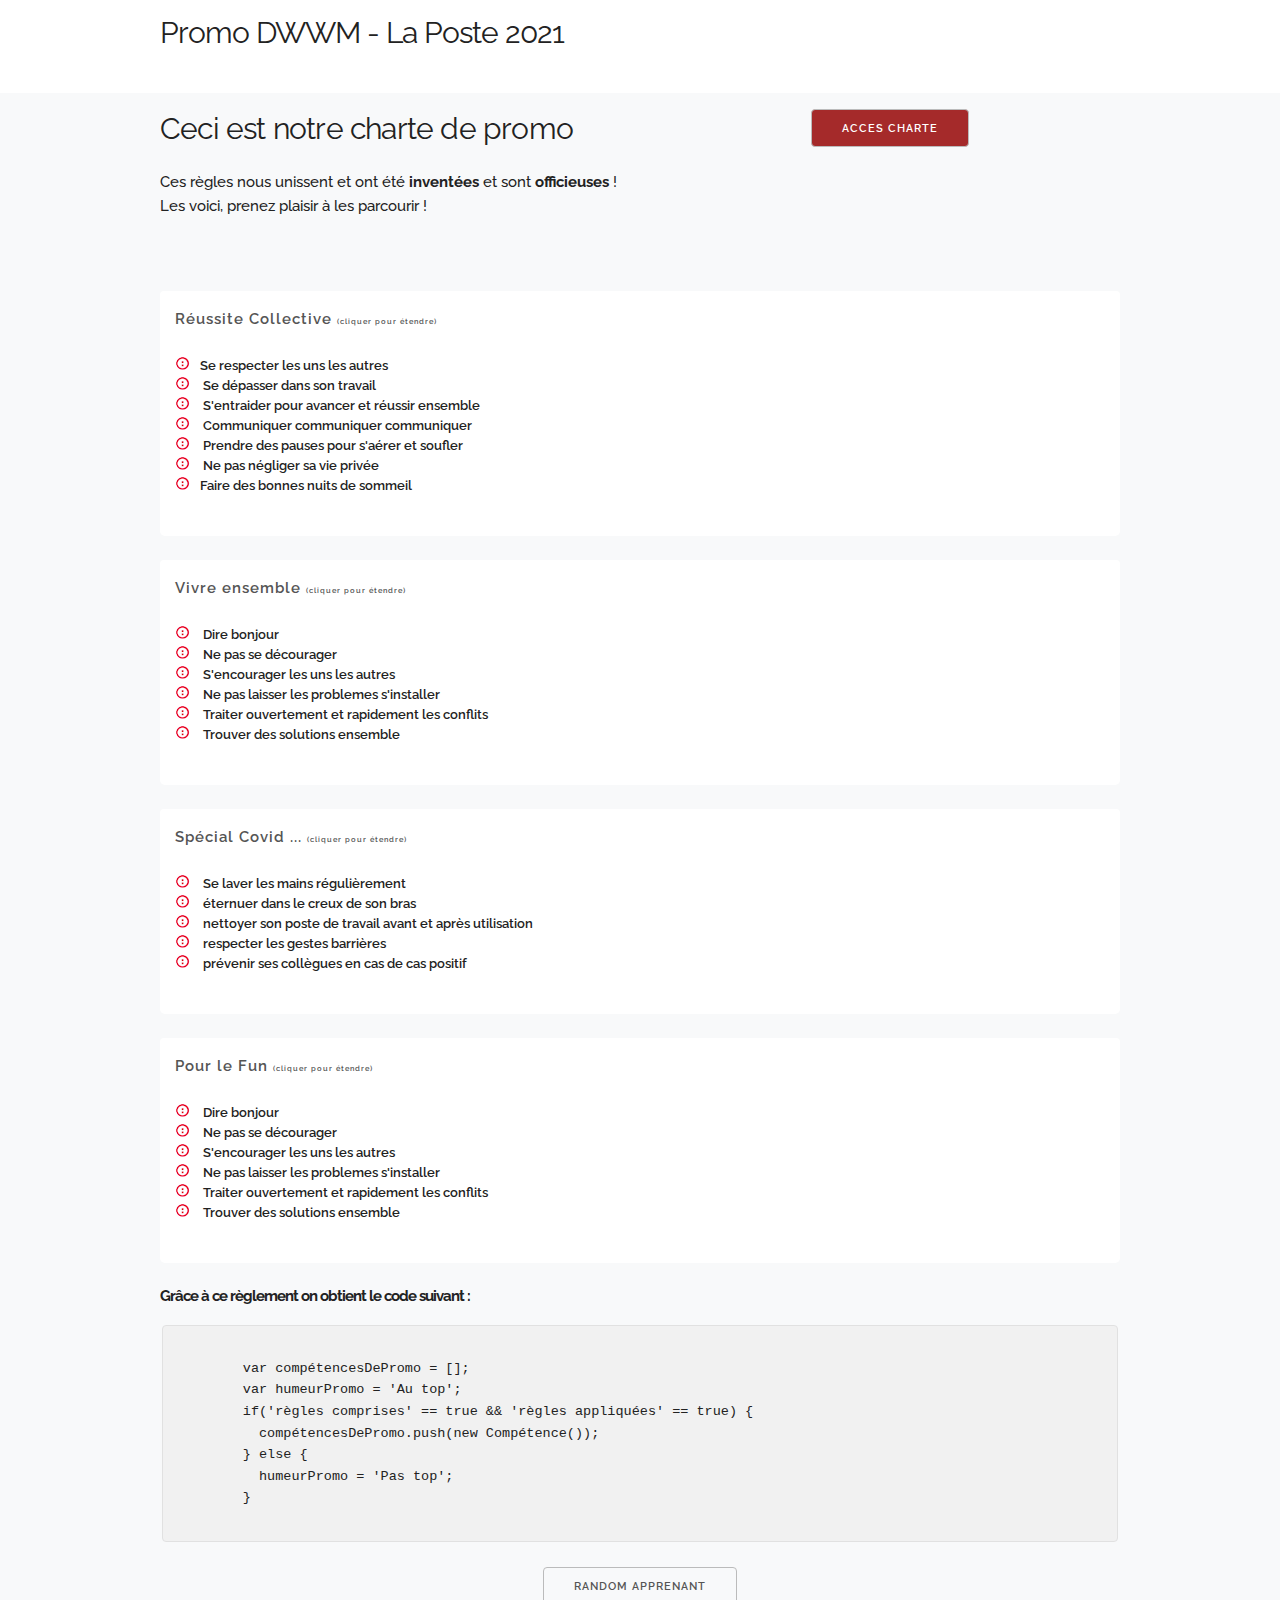
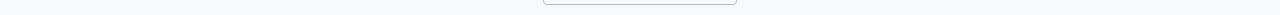
<file: briefs/BriefCharte-main/index.html>
<!DOCTYPE html>
<html lang="fr">
  <head>
    <!-- Les bases d'une page HTML
  –––––––––––––––––––––––––––––––––––––––––––––––––– -->
    <meta charset="utf-8" />
    <title>Le titre de votre page</title>
    <meta name="description" content="Notre Charte de Promo" />
    <meta name="author" content="Promo Simplon La Poste" />

    <!-- Métadonnées spécifique Mobiles
  –––––––––––––––––––––––––––––––––––––––––––––––––– -->
    <meta name="viewport" content="width=device-width, initial-scale=1" />

    <!-- Liaisons des Polices
  –––––––––––––––––––––––––––––––––––––––––––––––––– -->
    <link
      href="//fonts.googleapis.com/css?family=Raleway:400,300,600"
      rel="stylesheet"
      type="text/css"
    />

    <!-- Liaisons des fichiers CSS
  –––––––––––––––––––––––––––––––––––––––––––––––––– -->
    <link rel="stylesheet" href="./css/normalize.css" />
    <link rel="stylesheet" href="./css/skeleton.css" />
    <link rel="stylesheet" href="./css/style.css" />

    <!-- Liaisons du fichier JS si vous faites le bonus
  –––––––––––––––––––––––––––––––––––––––––––––––––– -->
    <script src="./script/main.js" defer></script>

    <!-- TODO -->

    <!-- Liaison du Favicon
  –––––––––––––––––––––––––––––––––––––––––––––––––– -->
    <link rel="icon" href="./favicon.ico" />
    <!-- TODO -->
  </head>

  <body>
    <header class="header">
      <div class="container">
        <h1>Promo DWWM - La Poste 2021</h1>
      </div>
    </header>
    <br />

    <!-- Structure principale de la page
  –––––––––––––––––––––––––––––––––––––––––––––––––– -->

    <div class="font">
      <main class="container">
        <div class="row">
          <div class="six columns column1">
            <h4>Ceci est notre charte de promo</h4>
            <p class="promo">
              Ces règles nous unissent et ont été <strong>inventées</strong> et
              sont <strong>officieuses</strong> ! Les voici, prenez plaisir à
              les parcourir !
            </p>
          </div>
          <div class="six columns column2">
            <div class="centrer">
              <button class="btn">ACCES CHARTE</button>
            </div>
          </div>
        </div>

        <br />

        <div>
          <br />

          <button type="button" id="togg1" class="btn1">
            Réussite Collective <span>(cliquer pour étendre)</span>
          </button>

          <div id="d1" class="btn2">
            <ul>
              <li>
                <img
                  class="icone"
                  src="./images/bullet.png"
                  alt="icon liste"
                />Se respecter les uns les autres
              </li>
              <li>
                <img class="icone" src="./images/bullet.png" alt="icon liste" />
                Se dépasser dans son travail
              </li>
              <li>
                <img class="icone" src="./images/bullet.png" alt="icon liste" />
                S'entraider pour avancer et réussir ensemble
              </li>
              <li>
                <img class="icone" src="./images/bullet.png" alt="icon liste" />
                Communiquer communiquer communiquer
              </li>
              <li>
                <img class="icone" src="./images/bullet.png" alt="icon liste" />
                Prendre des pauses pour s'aérer et soufler
              </li>
              <li>
                <img class="icone" src="./images/bullet.png" alt="icon liste" />
                Ne pas négliger sa vie privée
              </li>
              <li>
                <img
                  class="icone"
                  src="./images/bullet.png"
                  alt="icon liste"
                />Faire des bonnes nuits de sommeil
              </li>
            </ul>
          </div>
        </div>

        <br />

        <div>
          <button type="button" id="togg2" class="btn1">
            Vivre ensemble <span>(cliquer pour étendre)</span>
          </button>

          <div id="d2" class="btn2">
            <ul>
              <li>
                <img class="icone" src="./images/bullet.png" alt="icon liste" />
                Dire bonjour
              </li>
              <li>
                <img class="icone" src="./images/bullet.png" alt="icon liste" />
                Ne pas se décourager
              </li>
              <li>
                <img class="icone" src="./images/bullet.png" alt="icon liste" />
                S'encourager les uns les autres
              </li>
              <li>
                <img class="icone" src="./images/bullet.png" alt="icon liste" />
                Ne pas laisser les problemes s'installer
              </li>
              <li>
                <img class="icone" src="./images/bullet.png" alt="icon liste" />
                Traiter ouvertement et rapidement les conflits
              </li>
              <li>
                <img class="icone" src="./images/bullet.png" alt="icon liste" />
                Trouver des solutions ensemble
              </li>
            </ul>
          </div>
        </div>

        <br />

        <div>
          <button type="button" id="togg3" class="btn1">
            Spécial Covid ... <span>(cliquer pour étendre)</span>
          </button>
          <div id="d3" class="btn2">
            <ul>
              <li>
                <img class="icone" src="./images/bullet.png" alt="icon liste" />
                Se laver les mains régulièrement
              </li>
              <li>
                <img class="icone" src="./images/bullet.png" alt="icon liste" />
                éternuer dans le creux de son bras
              </li>
              <li>
                <img class="icone" src="./images/bullet.png" alt="icon liste" />
                nettoyer son poste de travail avant et après utilisation
              </li>
              <li>
                <img class="icone" src="./images/bullet.png" alt="icon liste" />
                respecter les gestes barrières
              </li>
              <li>
                <img class="icone" src="./images/bullet.png" alt="icon liste" />
                prévenir ses collègues en cas de cas positif
              </li>
            </ul>
          </div>
        </div>

        <br />

        <div>
          <button type="button" id="togg4" class="btn1">
            Pour le Fun <span>(cliquer pour étendre)</span>
          </button>
          <div id="d4" class="btn2">
            <ul>
              <li>
                <img class="icone" src="./images/bullet.png" alt="icon liste" />
                Dire bonjour
              </li>
              <li>
                <img class="icone" src="./images/bullet.png" alt="icon liste" />
                Ne pas se décourager
              </li>
              <li>
                <img class="icone" src="./images/bullet.png" alt="icon liste" />
                S'encourager les uns les autres
              </li>
              <li>
                <img class="icone" src="./images/bullet.png" alt="icon liste" />
                Ne pas laisser les problemes s'installer
              </li>
              <li>
                <img class="icone" src="./images/bullet.png" alt="icon liste" />
                Traiter ouvertement et rapidement les conflits
              </li>
              <li>
                <img class="icone" src="./images/bullet.png" alt="icon liste" />
                Trouver des solutions ensemble
              </li>
            </ul>
          </div>
        </div>

        <br />

        <section>
          <h2 class="reglement">
            Grâce à ce règlement on obtient le code suivant :
          </h2>
          <pre><code style="overflow: auto;">
        var compétencesDePromo = [];
        var humeurPromo = 'Au top'; 
        if('règles comprises' == true && 'règles appliquées' == true) {
          compétencesDePromo.push(new Compétence()); 
        } else {
          humeurPromo = 'Pas top';
        }
      </code></pre>
        </section>

        <div class="random">
          <button>RANDOM APPRENANT</button>
        </div>
      </main>
    </div>

    <!-- Fin du document (fermeture des balises)
    –––––––––––––––––––––––––––––––––––––––––––––––––– -->
  </body>
</html>
</file>
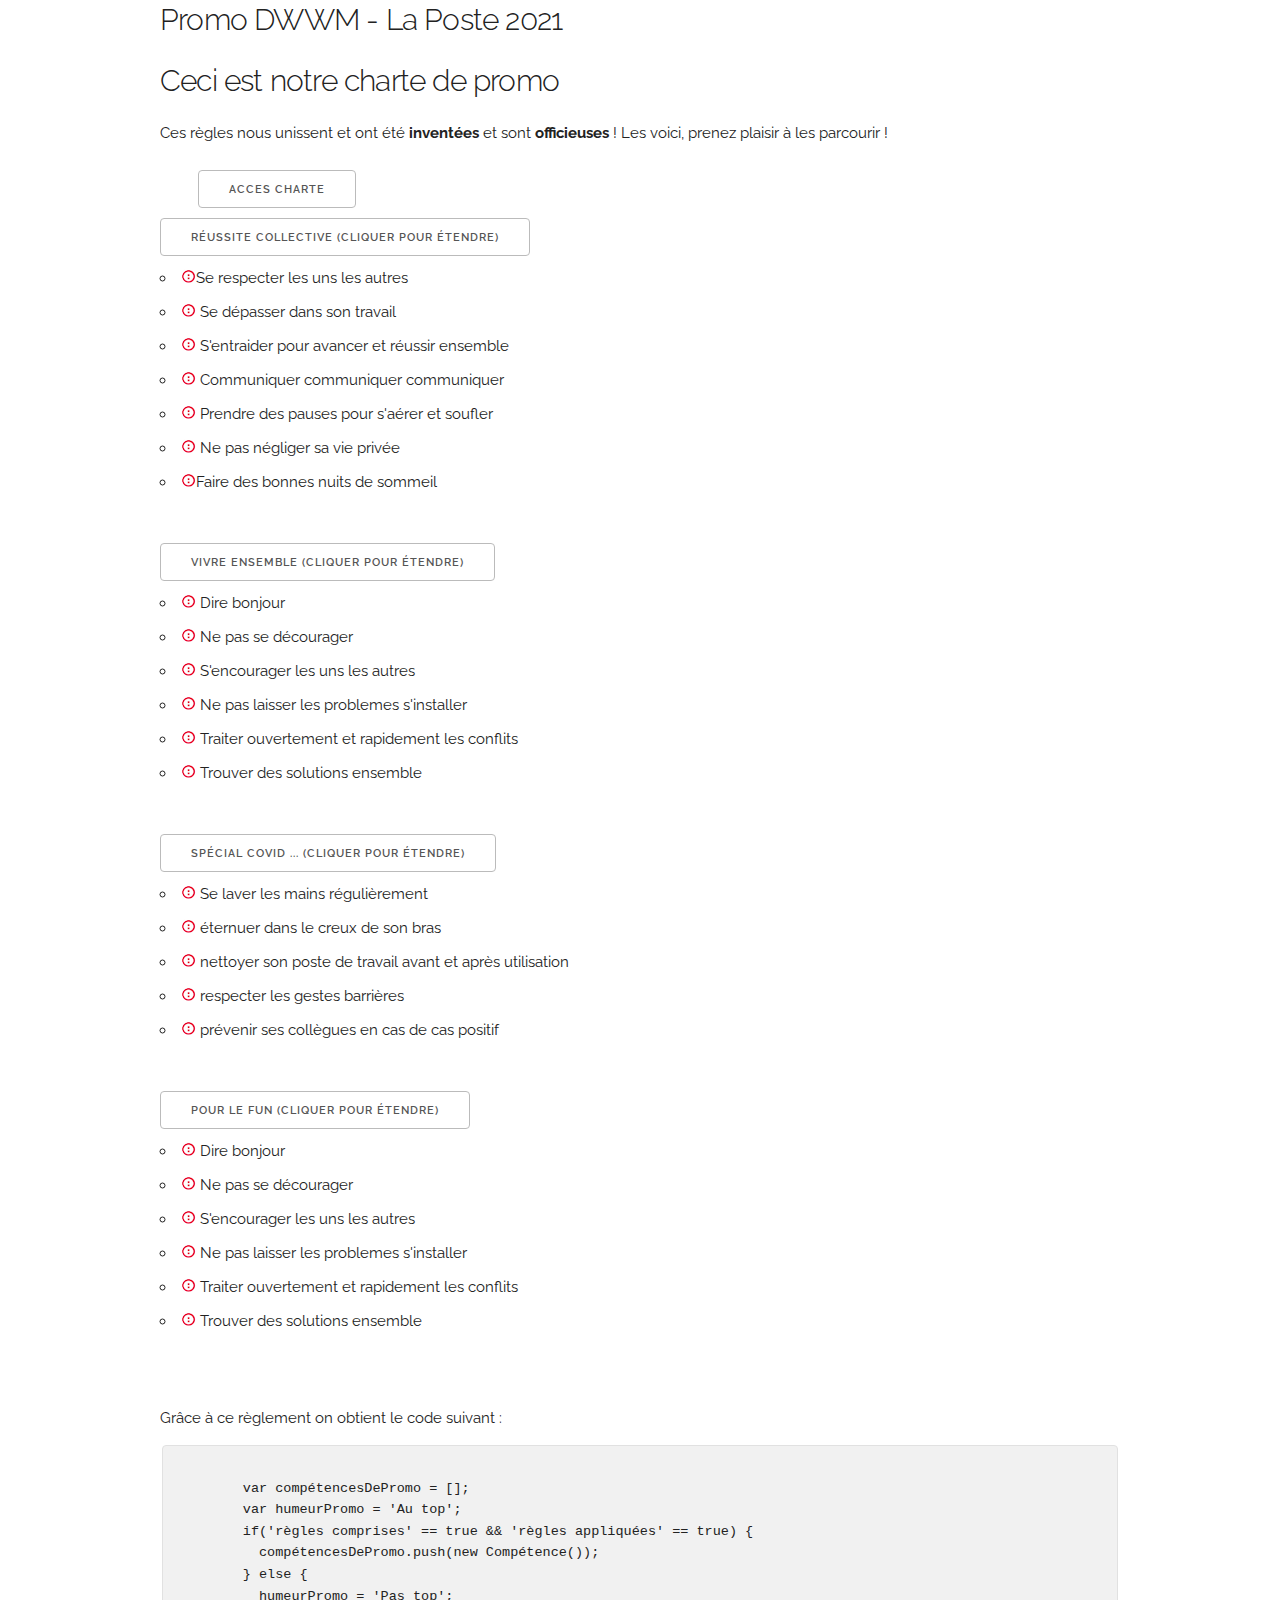
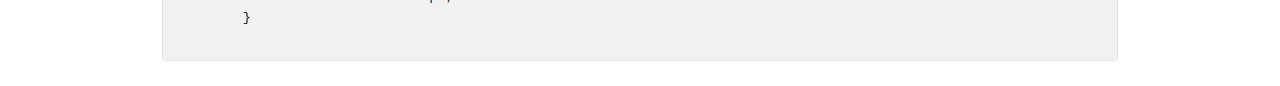
<file: charteSolo/charte-main/Brief Charte/index.html>
<!DOCTYPE html>
<html lang="fr">
<head>

  <!-- Les bases d'une page HTML
  –––––––––––––––––––––––––––––––––––––––––––––––––– -->
  <meta charset="utf-8">
  <title>Le titre de votre page </title>
  <meta name="description" content="Notre Charte de Promo">
  <meta name="author" content="Promo Simplon La Poste">

  <!-- Métadonnées spécifique Mobiles
  –––––––––––––––––––––––––––––––––––––––––––––––––– -->
  <meta name="viewport" content="width=device-width, initial-scale=1">

  <!-- Liaisons des Polices
  –––––––––––––––––––––––––––––––––––––––––––––––––– -->
  <link href="//fonts.googleapis.com/css?family=Raleway:400,300,600" rel="stylesheet" type="text/css">

  <!-- Liaisons des fichiers CSS
  –––––––––––––––––––––––––––––––––––––––––––––––––– -->
  <link rel="stylesheet" href="./css/normalize.css">
  <link rel="stylesheet" href="./css/skeleton.css">

  <!-- Liaisons du fichier JS si vous faites le bonus
  –––––––––––––––––––––––––––––––––––––––––––––––––– -->
  <!-- TODO -->

  <!-- Liaison du Favicon
  –––––––––––––––––––––––––––––––––––––––––––––––––– -->
  <!-- TODO -->

</head>

<body>
  <header class="header">
    <div class="container">
      <h4>
        Promo DWWM - La Poste 2021
      </h4>
    </div>
  </header>


  <!-- Structure principale de la page
  –––––––––––––––––––––––––––––––––––––––––––––––––– -->
  <main class="container">

    <div class="row">
      <div class="column">
        <h4>Ceci est notre charte de promo</h4>
        <p>Ces règles nous unissent et ont été <strong>inventées</strong> et sont <strong>officieuses</strong> ! Les voici, prenez plaisir à les parcourir !</p>
      </div>
    </div>
</div>
<div class="six columns column2">
  <div class="centrer">
    <button class="btn">ACCES CHARTE</button>
  </div>
</div>
</div>

<br />

<div>
  <br />

  <button type="button" id="togg1" class="btn1">
    Réussite Collective <span>(cliquer pour étendre)</span>
  </button>

  <div id="d1" class="btn2">
    <ul>
      <li>
        <img class="icone" src="./images/bullet.png" alt="icon liste" />Se respecter les uns les autres
      </li>
      <li>
        <img class="icone" src="./images/bullet.png" alt="icon liste" />
        Se dépasser dans son travail
      </li>
      <li>
        <img class="icone" src="./images/bullet.png" alt="icon liste" />
        S'entraider pour avancer et réussir ensemble
      </li>
      <li>
        <img class="icone" src="./images/bullet.png" alt="icon liste" />
        Communiquer communiquer communiquer
      </li>
      <li>
        <img class="icone" src="./images/bullet.png" alt="icon liste" />
        Prendre des pauses pour s'aérer et soufler
      </li>
      <li>
        <img class="icone" src="./images/bullet.png" alt="icon liste" />
        Ne pas négliger sa vie privée
      </li>
      <li>
        <img class="icone" src="./images/bullet.png" alt="icon liste" />Faire des bonnes nuits de sommeil
      </li>
    </ul>
  </div>
</div>

<br />

<div>
  <button type="button" id="togg2" class="btn1">
    Vivre ensemble <span>(cliquer pour étendre)</span>
  </button>

  <div id="d2" class="btn2">
    <ul>
      <li>
        <img class="icone" src="./images/bullet.png" alt="icon liste" />
        Dire bonjour
      </li>
      <li>
        <img class="icone" src="./images/bullet.png" alt="icon liste" />
        Ne pas se décourager
      </li>
      <li>
        <img class="icone" src="./images/bullet.png" alt="icon liste" />
        S'encourager les uns les autres
      </li>
      <li>
        <img class="icone" src="./images/bullet.png" alt="icon liste" />
        Ne pas laisser les problemes s'installer
      </li>
      <li>
        <img class="icone" src="./images/bullet.png" alt="icon liste" />
        Traiter ouvertement et rapidement les conflits
      </li>
      <li>
        <img class="icone" src="./images/bullet.png" alt="icon liste" />
        Trouver des solutions ensemble
      </li>
    </ul>
  </div>
</div>

<br />

<div>
  <button type="button" id="togg3" class="btn1">
    Spécial Covid ... <span>(cliquer pour étendre)</span>
  </button>
  <div id="d3" class="btn2">
    <ul>
      <li>
        <img class="icone" src="./images/bullet.png" alt="icon liste" />
        Se laver les mains régulièrement
      </li>
      <li>
        <img class="icone" src="./images/bullet.png" alt="icon liste" />
        éternuer dans le creux de son bras
      </li>
      <li>
        <img class="icone" src="./images/bullet.png" alt="icon liste" />
        nettoyer son poste de travail avant et après utilisation
      </li>
      <li>
        <img class="icone" src="./images/bullet.png" alt="icon liste" />
        respecter les gestes barrières
      </li>
      <li>
        <img class="icone" src="./images/bullet.png" alt="icon liste" />
        prévenir ses collègues en cas de cas positif
      </li>
    </ul>
  </div>
</div>

<br />

<div>
  <button type="button" id="togg4" class="btn1">
    Pour le Fun <span>(cliquer pour étendre)</span>
  </button>
  <div id="d4" class="btn2">
    <ul>
      <li>
        <img class="icone" src="./images/bullet.png" alt="icon liste" />
        Dire bonjour
      </li>
      <li>
        <img class="icone" src="./images/bullet.png" alt="icon liste" />
        Ne pas se décourager
      </li>
      <li>
        <img class="icone" src="./images/bullet.png" alt="icon liste" />
        S'encourager les uns les autres
      </li>
      <li>
        <img class="icone" src="./images/bullet.png" alt="icon liste" />
        Ne pas laisser les problemes s'installer
      </li>
      <li>
        <img class="icone" src="./images/bullet.png" alt="icon liste" />
        Traiter ouvertement et rapidement les conflits
      </li>
      <li>
        <img class="icone" src="./images/bullet.png" alt="icon liste" />
        Trouver des solutions ensemble
      </li>
    </ul>
  </div>
</div>

<br />


    <br>
    
    <section>
      Grâce à ce règlement on obtient le code suivant : 
      <pre><code style="overflow: auto;">
        var compétencesDePromo = [];
        var humeurPromo = 'Au top'; 
        if('règles comprises' == true && 'règles appliquées' == true) {
          compétencesDePromo.push(new Compétence()); 
        } else {
          humeurPromo = 'Pas top';
        }
      </code></pre>
    </section>

  </main>
  
  <!-- Fin du document (fermeture des balises)
    –––––––––––––––––––––––––––––––––––––––––––––––––– -->
</body>
</html>
</file>
<file: briefs/BriefCharte-main/css/skeleton.css>
/* Table of contents
––––––––––––––––––––––––––––––––––––––––––––––––––
- Grid
- Base Styles
- Typography
- Links
- Buttons
- Forms
- Lists
- Code
- Tables
- Spacing
- Utilities
- Clearing
- Media Queries
*/


/* Grid
–––––––––––––––––––––––––––––––––––––––––––––––––– */
.container {
  position: relative;
  width: 100%;
  max-width: 960px;
  margin: 0 auto;
  padding: 0 20px;
  box-sizing: border-box; }
.column,
.columns {
  width: 100%;
  float: left;
  box-sizing: border-box; }

/* For devices larger than 400px */
@media (min-width: 400px) {
  .container {
    width: 85%;
    padding: 0; }
}

/* For devices larger than 550px */
@media (min-width: 550px) {
  .container {
    width: 80%; }
  .column,
  .columns {
    margin-left: 4%; }
  .column:first-child,
  .columns:first-child {
    margin-left: 0; }

  .one.column,
  .one.columns                    { width: 4.66666666667%; }
  .two.columns                    { width: 13.3333333333%; }
  .three.columns                  { width: 22%;            }
  .four.columns                   { width: 30.6666666667%; }
  .five.columns                   { width: 39.3333333333%; }
  .six.columns                    { width: 48%;            }
  .seven.columns                  { width: 56.6666666667%; }
  .eight.columns                  { width: 65.3333333333%; }
  .nine.columns                   { width: 74.0%;          }
  .ten.columns                    { width: 82.6666666667%; }
  .eleven.columns                 { width: 91.3333333333%; }
  .twelve.columns                 { width: 100%; margin-left: 0; }

  .one-third.column               { width: 30.6666666667%; }
  .two-thirds.column              { width: 65.3333333333%; }

  .one-half.column                { width: 48%; }

  /* Offsets */
  .offset-by-one.column,
  .offset-by-one.columns          { margin-left: 8.66666666667%; }
  .offset-by-two.column,
  .offset-by-two.columns          { margin-left: 17.3333333333%; }
  .offset-by-three.column,
  .offset-by-three.columns        { margin-left: 26%;            }
  .offset-by-four.column,
  .offset-by-four.columns         { margin-left: 34.6666666667%; }
  .offset-by-five.column,
  .offset-by-five.columns         { margin-left: 43.3333333333%; }
  .offset-by-six.column,
  .offset-by-six.columns          { margin-left: 52%;            }
  .offset-by-seven.column,
  .offset-by-seven.columns        { margin-left: 60.6666666667%; }
  .offset-by-eight.column,
  .offset-by-eight.columns        { margin-left: 69.3333333333%; }
  .offset-by-nine.column,
  .offset-by-nine.columns         { margin-left: 78.0%;          }
  .offset-by-ten.column,
  .offset-by-ten.columns          { margin-left: 86.6666666667%; }
  .offset-by-eleven.column,
  .offset-by-eleven.columns       { margin-left: 95.3333333333%; }

  .offset-by-one-third.column,
  .offset-by-one-third.columns    { margin-left: 34.6666666667%; }
  .offset-by-two-thirds.column,
  .offset-by-two-thirds.columns   { margin-left: 69.3333333333%; }

  .offset-by-one-half.column,
  .offset-by-one-half.columns     { margin-left: 52%; }

}


/* Base Styles
–––––––––––––––––––––––––––––––––––––––––––––––––– */
/* NOTE
html is set to 62.5% so that all the REM measurements throughout Skeleton
are based on 10px sizing. So basically 1.5rem = 15px :) */
html {
  font-size: 62.5%; }
body {
  font-size: 1.5em; /* currently ems cause chrome bug misinterpreting rems on body element */
  line-height: 1.6;
  font-weight: 400;
  font-family: "Raleway", "HelveticaNeue", "Helvetica Neue", Helvetica, Arial, sans-serif;
  color: #222; }


/* Typography
–––––––––––––––––––––––––––––––––––––––––––––––––– */
h1, h2, h3, h4, h5, h6 {
  margin-top: 0;
  margin-bottom: 2rem;
  font-weight: 300; }
h1 { font-size: 4.0rem; line-height: 1.2;  letter-spacing: -.1rem;}
h2 { font-size: 3.6rem; line-height: 1.25; letter-spacing: -.1rem; }
h3 { font-size: 3.0rem; line-height: 1.3;  letter-spacing: -.1rem; }
h4 { font-size: 2.4rem; line-height: 1.35; letter-spacing: -.08rem; }
h5 { font-size: 1.8rem; line-height: 1.5;  letter-spacing: -.05rem; }
h6 { font-size: 1.5rem; line-height: 1.6;  letter-spacing: 0; }

/* Larger than phablet */
@media (min-width: 550px) {
  h1 { font-size: 5.0rem; }
  h2 { font-size: 4.2rem; }
  h3 { font-size: 3.6rem; }
  h4 { font-size: 3.0rem; }
  h5 { font-size: 2.4rem; }
  h6 { font-size: 1.5rem; }
}

p {
  margin-top: 0; }


/* Links
–––––––––––––––––––––––––––––––––––––––––––––––––– */
a {
  color: #ce0033; }
a:hover {
  color: #aa022c; }


/* Buttons
–––––––––––––––––––––––––––––––––––––––––––––––––– */
.button,
button,
input[type="submit"],
input[type="reset"],
input[type="button"] {
  display: inline-block;
  height: 38px;
  padding: 0 30px;
  color: #555;
  text-align: center;
  font-size: 11px;
  font-weight: 600;
  line-height: 38px;
  letter-spacing: .1rem;
  text-transform: uppercase;
  text-decoration: none;
  white-space: nowrap;
  background-color: transparent;
  border-radius: 4px;
  border: 1px solid #bbb;
  cursor: pointer;
  box-sizing: border-box; }
.button:hover,
button:hover,
input[type="submit"]:hover,
input[type="reset"]:hover,
input[type="button"]:hover,
.button:focus,
button:focus,
input[type="submit"]:focus,
input[type="reset"]:focus,
input[type="button"]:focus {
  color: #333;
  border-color: #888;
  outline: 0; }
.button.button-primary,
button.button-primary,
input[type="submit"].button-primary,
input[type="reset"].button-primary,
input[type="button"].button-primary {
  color: #FFF;
  background-color: #ce0033;
  border-color: #ce0033; }
.button.button-primary:hover,
button.button-primary:hover,
input[type="submit"].button-primary:hover,
input[type="reset"].button-primary:hover,
input[type="button"].button-primary:hover,
.button.button-primary:focus,
button.button-primary:focus,
input[type="submit"].button-primary:focus,
input[type="reset"].button-primary:focus,
input[type="button"].button-primary:focus {
  color: #FFF;
  background-color: #b6012e;
  border-color: #b6012e; }


/* Forms
–––––––––––––––––––––––––––––––––––––––––––––––––– */
input[type="email"],
input[type="number"],
input[type="search"],
input[type="text"],
input[type="tel"],
input[type="url"],
input[type="password"],
textarea,
select {
  height: 38px;
  padding: 6px 10px; /* The 6px vertically centers text on FF, ignored by Webkit */
  background-color: #fff;
  border: 1px solid #D1D1D1;
  border-radius: 4px;
  box-shadow: none;
  box-sizing: border-box; }
/* Removes awkward default styles on some inputs for iOS */
input[type="email"],
input[type="number"],
input[type="search"],
input[type="text"],
input[type="tel"],
input[type="url"],
input[type="password"],
textarea {
  -webkit-appearance: none;
     -moz-appearance: none;
          appearance: none; }
textarea {
  min-height: 65px;
  padding-top: 6px;
  padding-bottom: 6px; }
input[type="email"]:focus,
input[type="number"]:focus,
input[type="search"]:focus,
input[type="text"]:focus,
input[type="tel"]:focus,
input[type="url"]:focus,
input[type="password"]:focus,
textarea:focus,
select:focus {
  border: 1px solid #33C3F0;
  outline: 0; }
label,
legend {
  display: block;
  margin-bottom: .5rem;
  font-weight: 600; }
fieldset {
  padding: 0;
  border-width: 0; }
input[type="checkbox"],
input[type="radio"] {
  display: inline; }
label > .label-body {
  display: inline-block;
  margin-left: .5rem;
  font-weight: normal; }


/* Lists
–––––––––––––––––––––––––––––––––––––––––––––––––– */
ul {
  list-style: circle inside; }
ol {
  list-style: decimal inside; }
ol, ul {
  padding-left: 0;
  margin-top: 0; }
ul ul,
ul ol,
ol ol,
ol ul {
  margin: 1.5rem 0 1.5rem 3rem;
  font-size: 90%; }
li {
  margin-bottom: 1rem; }


/* Code
–––––––––––––––––––––––––––––––––––––––––––––––––– */
code {
  padding: .2rem .5rem;
  margin: 0 .2rem;
  font-size: 90%;
  white-space: nowrap;
  background: #F1F1F1;
  border: 1px solid #E1E1E1;
  border-radius: 4px; }
pre > code {
  display: block;
  padding: 1rem 1.5rem;
  white-space: pre; }


/* Tables
–––––––––––––––––––––––––––––––––––––––––––––––––– */
th,
td {
  padding: 12px 15px;
  text-align: left;
  border-bottom: 1px solid #E1E1E1; }
th:first-child,
td:first-child {
  padding-left: 0; }
th:last-child,
td:last-child {
  padding-right: 0; }


/* Spacing
–––––––––––––––––––––––––––––––––––––––––––––––––– */
button,
.button {
  margin-bottom: 1rem; }
input,
textarea,
select,
fieldset {
  margin-bottom: 1.5rem; }
pre,
blockquote,
dl,
figure,
table,
p,
ul,
ol,
form {
  margin-bottom: 2.5rem; }


/* Utilities
–––––––––––––––––––––––––––––––––––––––––––––––––– */
.u-full-width {
  width: 100%;
  box-sizing: border-box; }
.u-max-full-width {
  max-width: 100%;
  box-sizing: border-box; }
.u-pull-right {
  float: right; }
.u-pull-left {
  float: left; }


/* Misc
–––––––––––––––––––––––––––––––––––––––––––––––––– */
hr {
  margin-top: 3rem;
  margin-bottom: 3.5rem;
  border-width: 0;
  border-top: 1px solid #E1E1E1; }


/* Clearing
–––––––––––––––––––––––––––––––––––––––––––––––––– */

/* Self Clearing Goodness */
.container:after,
.row:after,
.u-cf {
  content: "";
  display: table;
  clear: both; }


/* Media Queries
–––––––––––––––––––––––––––––––––––––––––––––––––– */
/*
Note: The best way to structure the use of media queries is to create the queries
near the relevant code. For example, if you wanted to change the styles for buttons
on small devices, paste the mobile query code up in the buttons section and style it
there.
*/


/* Larger than mobile */
@media (min-width: 400px) {}

/* Larger than phablet (also point when grid becomes active) */
@media (min-width: 550px) {}

/* Larger than tablet */
@media (min-width: 750px) {}

/* Larger than desktop */
@media (min-width: 1000px) {}

/* Larger than Desktop HD */
@media (min-width: 1200px) {}
</file>
<file: briefs/BriefCharte-main/css/style.css>
.header {
  top: 0px;
  width: 100%;
  height: 5em;
  padding-top: 15px;
  padding-bottom: 3px;
  position: fixed;
  top: 0px;
  z-index: 1000;
  background-color: white;
}

h1 {
  font-size: 2em;
}
.font {
  background-color: rgb(248, 249, 250);
  width: 100%;
  box-shadow: 0 0 0 5px rgba(50, 50, 50, 0.2);
  margin-top: 4em;
}

.row {
  padding-top: 25px;
}

.btn {
  background-color: brown;
  color: white;
}
.centrer {
  text-align: center;
}

ul {
  list-style-type: none;
}
li {
  margin-bottom: 0;
}
ul li,
span {
  font-weight: 600;
  font-size: smaller;
}
h1,
h4 {
  font-weight: 400;
}
.promo {
  font-weight: 500;
}

.icone {
  margin-right: 10px;
}
.span1 {
  font-size: 1em;
}
span {
  font-size: 0.5em;
}

.btn1 {
  width: 100%;
  height: 4em;
  font-size: 100%;
  background-color: white;
  border-style: none;
  text-transform: none;
  text-align: left;
  padding-left: 15px;
}
.btn2 {
  padding: 15px;
  border-style: none;
  border-radius: 5px;
  background-color: white;
  margin-top: -20px;
}

.random {
  text-align: center;
}
.reglement {
  font-size: 1em;
  font-weight: bold;
}
</file>
<file: charteSolo/charte-main/Brief Charte/css/skeleton.css>
/* Table of contents
––––––––––––––––––––––––––––––––––––––––––––––––––
- Grid
- Base Styles
- Typography
- Links
- Buttons
- Forms
- Lists
- Code
- Tables
- Spacing
- Utilities
- Clearing
- Media Queries
*/


/* Grid
–––––––––––––––––––––––––––––––––––––––––––––––––– */
.container {
  position: relative;
  width: 100%;
  max-width: 960px;
  margin: 0 auto;
  padding: 0 20px;
  box-sizing: border-box; }
.column,
.columns {
  width: 100%;
  float: left;
  box-sizing: border-box; }

/* For devices larger than 400px */
@media (min-width: 400px) {
  .container {
    width: 85%;
    padding: 0; }
}

/* For devices larger than 550px */
@media (min-width: 550px) {
  .container {
    width: 80%; }
  .column,
  .columns {
    margin-left: 4%; }
  .column:first-child,
  .columns:first-child {
    margin-left: 0; }

  .one.column,
  .one.columns                    { width: 4.66666666667%; }
  .two.columns                    { width: 13.3333333333%; }
  .three.columns                  { width: 22%;            }
  .four.columns                   { width: 30.6666666667%; }
  .five.columns                   { width: 39.3333333333%; }
  .six.columns                    { width: 48%;            }
  .seven.columns                  { width: 56.6666666667%; }
  .eight.columns                  { width: 65.3333333333%; }
  .nine.columns                   { width: 74.0%;          }
  .ten.columns                    { width: 82.6666666667%; }
  .eleven.columns                 { width: 91.3333333333%; }
  .twelve.columns                 { width: 100%; margin-left: 0; }

  .one-third.column               { width: 30.6666666667%; }
  .two-thirds.column              { width: 65.3333333333%; }

  .one-half.column                { width: 48%; }

  /* Offsets */
  .offset-by-one.column,
  .offset-by-one.columns          { margin-left: 8.66666666667%; }
  .offset-by-two.column,
  .offset-by-two.columns          { margin-left: 17.3333333333%; }
  .offset-by-three.column,
  .offset-by-three.columns        { margin-left: 26%;            }
  .offset-by-four.column,
  .offset-by-four.columns         { margin-left: 34.6666666667%; }
  .offset-by-five.column,
  .offset-by-five.columns         { margin-left: 43.3333333333%; }
  .offset-by-six.column,
  .offset-by-six.columns          { margin-left: 52%;            }
  .offset-by-seven.column,
  .offset-by-seven.columns        { margin-left: 60.6666666667%; }
  .offset-by-eight.column,
  .offset-by-eight.columns        { margin-left: 69.3333333333%; }
  .offset-by-nine.column,
  .offset-by-nine.columns         { margin-left: 78.0%;          }
  .offset-by-ten.column,
  .offset-by-ten.columns          { margin-left: 86.6666666667%; }
  .offset-by-eleven.column,
  .offset-by-eleven.columns       { margin-left: 95.3333333333%; }

  .offset-by-one-third.column,
  .offset-by-one-third.columns    { margin-left: 34.6666666667%; }
  .offset-by-two-thirds.column,
  .offset-by-two-thirds.columns   { margin-left: 69.3333333333%; }

  .offset-by-one-half.column,
  .offset-by-one-half.columns     { margin-left: 52%; }

}


/* Base Styles
–––––––––––––––––––––––––––––––––––––––––––––––––– */
/* NOTE
html is set to 62.5% so that all the REM measurements throughout Skeleton
are based on 10px sizing. So basically 1.5rem = 15px :) */
html {
  font-size: 62.5%; }
body {
  font-size: 1.5em; /* currently ems cause chrome bug misinterpreting rems on body element */
  line-height: 1.6;
  font-weight: 400;
  font-family: "Raleway", "HelveticaNeue", "Helvetica Neue", Helvetica, Arial, sans-serif;
  color: #222; }


/* Typography
–––––––––––––––––––––––––––––––––––––––––––––––––– */
h1, h2, h3, h4, h5, h6 {
  margin-top: 0;
  margin-bottom: 2rem;
  font-weight: 300; }
h1 { font-size: 4.0rem; line-height: 1.2;  letter-spacing: -.1rem;}
h2 { font-size: 3.6rem; line-height: 1.25; letter-spacing: -.1rem; }
h3 { font-size: 3.0rem; line-height: 1.3;  letter-spacing: -.1rem; }
h4 { font-size: 2.4rem; line-height: 1.35; letter-spacing: -.08rem; }
h5 { font-size: 1.8rem; line-height: 1.5;  letter-spacing: -.05rem; }
h6 { font-size: 1.5rem; line-height: 1.6;  letter-spacing: 0; }

/* Larger than phablet */
@media (min-width: 550px) {
  h1 { font-size: 5.0rem; }
  h2 { font-size: 4.2rem; }
  h3 { font-size: 3.6rem; }
  h4 { font-size: 3.0rem; }
  h5 { font-size: 2.4rem; }
  h6 { font-size: 1.5rem; }
}

p {
  margin-top: 0; }


/* Links
–––––––––––––––––––––––––––––––––––––––––––––––––– */
a {
  color: #ce0033; }
a:hover {
  color: #aa022c; }


/* Buttons
–––––––––––––––––––––––––––––––––––––––––––––––––– */
.button,
button,
input[type="submit"],
input[type="reset"],
input[type="button"] {
  display: inline-block;
  height: 38px;
  padding: 0 30px;
  color: #555;
  text-align: center;
  font-size: 11px;
  font-weight: 600;
  line-height: 38px;
  letter-spacing: .1rem;
  text-transform: uppercase;
  text-decoration: none;
  white-space: nowrap;
  background-color: transparent;
  border-radius: 4px;
  border: 1px solid #bbb;
  cursor: pointer;
  box-sizing: border-box; }
.button:hover,
button:hover,
input[type="submit"]:hover,
input[type="reset"]:hover,
input[type="button"]:hover,
.button:focus,
button:focus,
input[type="submit"]:focus,
input[type="reset"]:focus,
input[type="button"]:focus {
  color: #333;
  border-color: #888;
  outline: 0; }
.button.button-primary,
button.button-primary,
input[type="submit"].button-primary,
input[type="reset"].button-primary,
input[type="button"].button-primary {
  color: #FFF;
  background-color: #ce0033;
  border-color: #ce0033; }
.button.button-primary:hover,
button.button-primary:hover,
input[type="submit"].button-primary:hover,
input[type="reset"].button-primary:hover,
input[type="button"].button-primary:hover,
.button.button-primary:focus,
button.button-primary:focus,
input[type="submit"].button-primary:focus,
input[type="reset"].button-primary:focus,
input[type="button"].button-primary:focus {
  color: #FFF;
  background-color: #b6012e;
  border-color: #b6012e; }


/* Forms
–––––––––––––––––––––––––––––––––––––––––––––––––– */
input[type="email"],
input[type="number"],
input[type="search"],
input[type="text"],
input[type="tel"],
input[type="url"],
input[type="password"],
textarea,
select {
  height: 38px;
  padding: 6px 10px; /* The 6px vertically centers text on FF, ignored by Webkit */
  background-color: #fff;
  border: 1px solid #D1D1D1;
  border-radius: 4px;
  box-shadow: none;
  box-sizing: border-box; }
/* Removes awkward default styles on some inputs for iOS */
input[type="email"],
input[type="number"],
input[type="search"],
input[type="text"],
input[type="tel"],
input[type="url"],
input[type="password"],
textarea {
  -webkit-appearance: none;
     -moz-appearance: none;
          appearance: none; }
textarea {
  min-height: 65px;
  padding-top: 6px;
  padding-bottom: 6px; }
input[type="email"]:focus,
input[type="number"]:focus,
input[type="search"]:focus,
input[type="text"]:focus,
input[type="tel"]:focus,
input[type="url"]:focus,
input[type="password"]:focus,
textarea:focus,
select:focus {
  border: 1px solid #33C3F0;
  outline: 0; }
label,
legend {
  display: block;
  margin-bottom: .5rem;
  font-weight: 600; }
fieldset {
  padding: 0;
  border-width: 0; }
input[type="checkbox"],
input[type="radio"] {
  display: inline; }
label > .label-body {
  display: inline-block;
  margin-left: .5rem;
  font-weight: normal; }


/* Lists
–––––––––––––––––––––––––––––––––––––––––––––––––– */
ul {
  list-style: circle inside; }
ol {
  list-style: decimal inside; }
ol, ul {
  padding-left: 0;
  margin-top: 0; }
ul ul,
ul ol,
ol ol,
ol ul {
  margin: 1.5rem 0 1.5rem 3rem;
  font-size: 90%; }
li {
  margin-bottom: 1rem; }


/* Code
–––––––––––––––––––––––––––––––––––––––––––––––––– */
code {
  padding: .2rem .5rem;
  margin: 0 .2rem;
  font-size: 90%;
  white-space: nowrap;
  background: #F1F1F1;
  border: 1px solid #E1E1E1;
  border-radius: 4px; }
pre > code {
  display: block;
  padding: 1rem 1.5rem;
  white-space: pre; }


/* Tables
–––––––––––––––––––––––––––––––––––––––––––––––––– */
th,
td {
  padding: 12px 15px;
  text-align: left;
  border-bottom: 1px solid #E1E1E1; }
th:first-child,
td:first-child {
  padding-left: 0; }
th:last-child,
td:last-child {
  padding-right: 0; }


/* Spacing
–––––––––––––––––––––––––––––––––––––––––––––––––– */
button,
.button {
  margin-bottom: 1rem; }
input,
textarea,
select,
fieldset {
  margin-bottom: 1.5rem; }
pre,
blockquote,
dl,
figure,
table,
p,
ul,
ol,
form {
  margin-bottom: 2.5rem; }


/* Utilities
–––––––––––––––––––––––––––––––––––––––––––––––––– */
.u-full-width {
  width: 100%;
  box-sizing: border-box; }
.u-max-full-width {
  max-width: 100%;
  box-sizing: border-box; }
.u-pull-right {
  float: right; }
.u-pull-left {
  float: left; }


/* Misc
–––––––––––––––––––––––––––––––––––––––––––––––––– */
hr {
  margin-top: 3rem;
  margin-bottom: 3.5rem;
  border-width: 0;
  border-top: 1px solid #E1E1E1; }


/* Clearing
–––––––––––––––––––––––––––––––––––––––––––––––––– */

/* Self Clearing Goodness */
.container:after,
.row:after,
.u-cf {
  content: "";
  display: table;
  clear: both; }


/* Media Queries
–––––––––––––––––––––––––––––––––––––––––––––––––– */
/*
Note: The best way to structure the use of media queries is to create the queries
near the relevant code. For example, if you wanted to change the styles for buttons
on small devices, paste the mobile query code up in the buttons section and style it
there.
*/


/* Larger than mobile */
@media (min-width: 400px) {}

/* Larger than phablet (also point when grid becomes active) */
@media (min-width: 550px) {}

/* Larger than tablet */
@media (min-width: 750px) {}

/* Larger than desktop */
@media (min-width: 1000px) {}

/* Larger than Desktop HD */
@media (min-width: 1200px) {}
</file>
